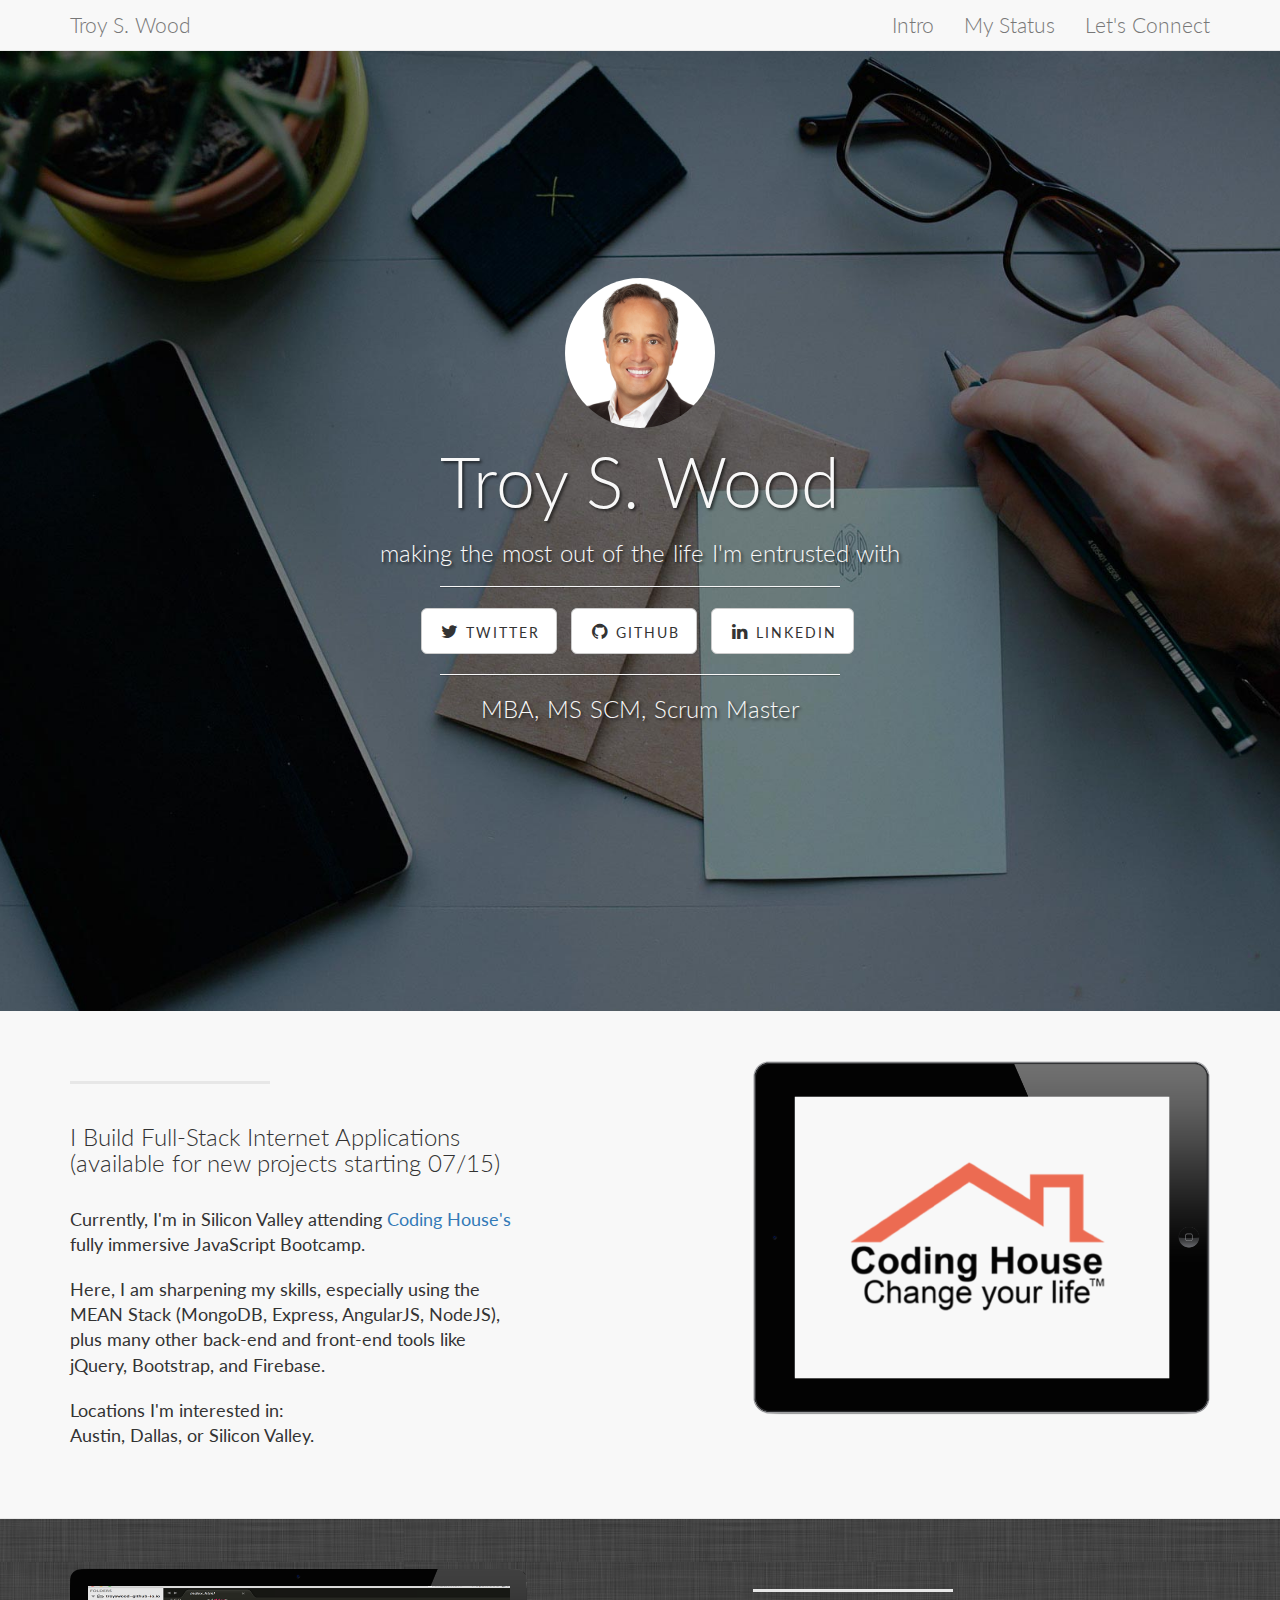
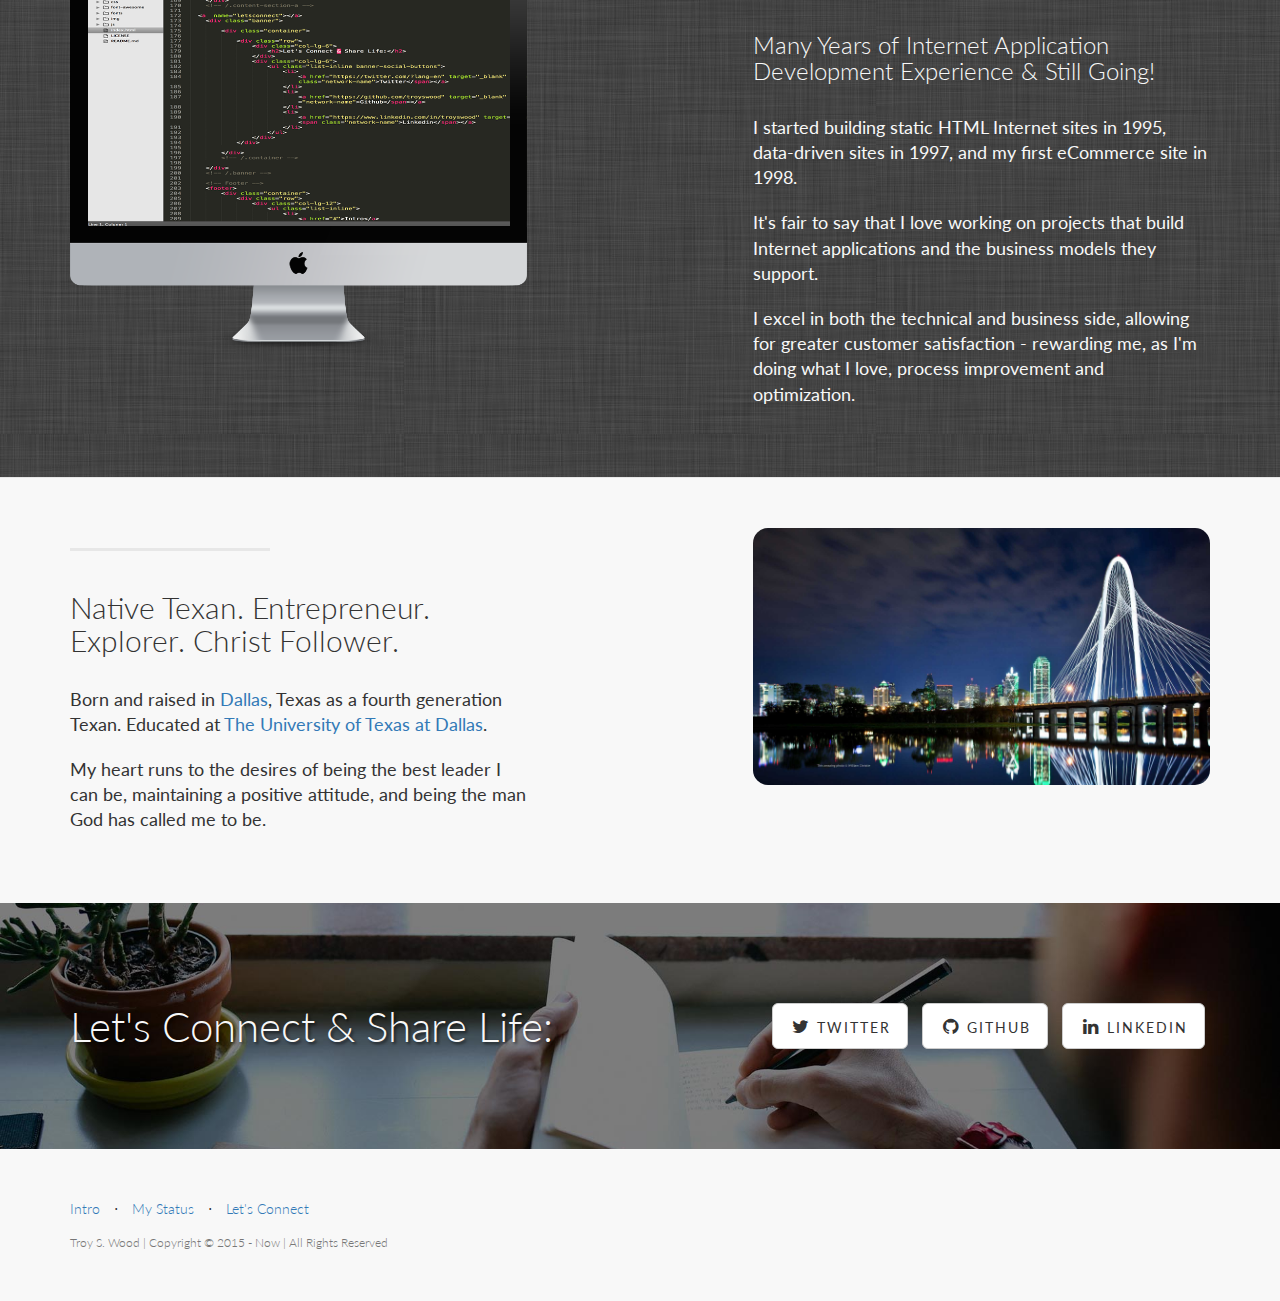
<file: index.html>
<!DOCTYPE html>
<html lang="en">

<head>

    <meta charset="utf-8">
    <meta http-equiv="X-UA-Compatible" content="IE=edge">
    <meta name="viewport" content="width=device-width, initial-scale=1">
    <meta name="description" content="Troy S. Wood's personal Internet site showing his profile information and portfolio of projects. Links to his social media accounts.">
    <meta name="keywords" content="troy s. wood, troyswood, troy wood, mean stack, internet application development, personal profile, javascript, ut dallas, linkedin, github, twitter">
    <meta name="author" content="Troy S. Wood">

    <title>Profile & Projects | Troy S. Wood</title>

    <!-- Bootstrap Core CSS -->
    <link href="css/bootstrap.min.css" rel="stylesheet">

    <!-- Custom CSS -->
    <link href="css/landing-page.css" rel="stylesheet">

    <!-- Custom Fonts -->
    <link href="font-awesome/css/font-awesome.min.css" rel="stylesheet" type="text/css">
    <link href="http://fonts.googleapis.com/css?family=Lato:300,400,700,300italic,400italic,700italic" rel="stylesheet" type="text/css">

    <!-- HTML5 Shim and Respond.js IE8 support of HTML5 elements and media queries -->
    <!-- WARNING: Respond.js doesn't work if you view the page via file:// -->
    <!--[if lt IE 9]>
        <script src="https://oss.maxcdn.com/libs/html5shiv/3.7.0/html5shiv.js"></script>
        <script src="https://oss.maxcdn.com/libs/respond.js/1.4.2/respond.min.js"></script>
    <![endif]-->

</head>

<body>

    <!-- Navigation -->
    <nav class="navbar navbar-default navbar-fixed-top topnav" role="navigation">
        <div class="container topnav">
            <!-- Brand and toggle get grouped for better mobile display -->
            <div class="navbar-header">
                <button type="button" class="navbar-toggle" data-toggle="collapse" data-target="#bs-example-navbar-collapse-1">
                    <span class="sr-only">Toggle navigation</span>
                    <span class="icon-bar"></span>
                    <span class="icon-bar"></span>
                    <span class="icon-bar"></span>
                </button>
                <a class="navbar-brand topnav" href="#">Troy S. Wood</a>
            </div>
            <!-- Collect the nav links, forms, and other content for toggling -->
            <div class="collapse navbar-collapse" id="bs-example-navbar-collapse-1">
                <ul class="nav navbar-nav navbar-right">
                    <li>
                        <a class="navbar-menu-items" href="#intro">Intro</a>
                    </li>
                    <li>
                        <a class="navbar-menu-items" href="#mystatus">My Status</a>
                    </li>
                    <li>
                        <a class="navbar-menu-items" href="#letsconnect">Let's Connect</a>
                    </li>
                </ul>
            </div>
            <!-- /.navbar-collapse -->
        </div>
        <!-- /.container -->
    </nav>


    <!-- Header -->
    <a name="intro"></a>
    <div class="intro-header">
        <div class="container">

            <div class="row">
                <div class="col-lg-12">
                    <div class="intro-message">
                    <img id="img-troy-propic-01" class="img-responsive" src="img/troywood-pro-pic-01.jpg" alt="">                    
                        <h1>Troy S. Wood</h1>
                        <h3 class="text-spacing">making the most out of the life I'm entrusted with</h3>
                        <hr class="intro-divider">                   
                        <ul class="list-inline intro-social-buttons">
                            <li>
                                <a href="https://twitter.com/?lang=en" target="_blank" class="btn btn-default btn-lg"><i class="fa fa-twitter fa-fw"></i> <span class="network-name">Twitter</span></a>
                            </li>
                            <li>
                                <a href="https://github.com/troyswood" target="_blank" class="btn btn-default btn-lg"><i class="fa fa-github fa-fw"></i> <span class="network-name">Github</span></a>
                            </li>
                            <li>
                                <a href="https://www.linkedin.com/in/troyswood" target="_blank" class="btn btn-default btn-lg"><i class="fa fa-linkedin fa-fw"></i> <span class="network-name">Linkedin</span></a>
                            </li>
                        </ul>
                        <hr class="intro-divider">
                        <h3 class="text-spacing">MBA, MS SCM, Scrum Master</h3>                         
                    </div>
                </div>
            </div>

        </div>
        <!-- /.container -->

    </div>
    <!-- /.intro-header -->

    <!-- Page Content -->

  <a  name="mystatus"></a>
    <div class="content-section-a">

        <div class="container">
            <div class="row">
                <div class="col-lg-5 col-sm-6">
                    <hr class="section-heading-spacer">
                    <div class="clearfix"></div>
                    <h3 class="section-heading">I Build Full-Stack Internet Applications<br>(available for new projects starting 07/15)</h3>
                    <p class="lead">Currently, I'm in Silicon Valley attending <a target="_blank" href="http://codinghouse.co/">Coding House's</a> fully immersive JavaScript Bootcamp.</p><p class="lead">Here, I am sharpening my skills, especially using the MEAN Stack (MongoDB, Express, AngularJS, NodeJS), plus many other back-end and front-end tools like jQuery, Bootstrap, and Firebase.</p><p class="lead">Locations I'm interested in:<br>Austin, Dallas, or Silicon Valley.</p>
                </div>
                <div class="col-lg-5 col-lg-offset-2 col-sm-6">
                    <img class="img-responsive" src="img/ipad-ch-logo.png" alt="">
                </div>
            </div>

        </div>
        <!-- /.container -->

    </div>
    <!-- /.content-section-a -->

    <div class="content-section-b">

        <div class="container">

            <div class="row">
                <div class="col-lg-5 col-lg-offset-1 col-sm-push-6  col-sm-6">
                    <hr class="section-heading-spacer">
                    <div class="clearfix"></div>
                    <h3 class="section-heading">Many Years of Internet Application Development Experience & Still Going!</h3>
                    <p class="lead">I started building static HTML Internet sites in 1995, data-driven sites in 1997, and my first eCommerce site in 1998.</p><p class="lead">It's fair to say that I love working on projects that build Internet applications and the business models they support.</p><p class="lead">I excel in both the technical and business side, allowing for greater customer satisfaction - rewarding me, as I'm doing what I love, process improvement and optimization.</p>
                </div>
                <div class="col-lg-5 col-sm-pull-6  col-sm-6">
                    <img class="img-responsive" src="img/imac-withcode.png" alt="">
                </div>
            </div>

        </div>
        <!-- /.container -->

    </div>
    <!-- /.content-section-b -->

    <div class="content-section-a">

        <div class="container">

            <div class="row">
                <div class="col-lg-5 col-sm-6">
                    <hr class="section-heading-spacer">
                    <div class="clearfix"></div>
                    <h2 class="section-heading">Native Texan. Entrepreneur. Explorer. Christ Follower.</h2>
                    <p class="lead">Born and raised in <a target="_blank" href="http://dallascityhall.com">Dallas</a>, Texas as a fourth generation Texan. Educated at <a target="_blank" href="http://www.utdallas.edu">The University of Texas at Dallas</a>.</p><p class="lead">My heart runs to the desires of being the best leader I can be, maintaining a positive attitude, and being the man God has called me to be.</p>
                </div>
                <div class="col-lg-5 col-lg-offset-2 col-sm-6">
                    <!-- <img class="img-responsive" src="img/phones.png" alt=""> -->
                    <img id="img-dallas-01" class="img-responsive" src="img/dallas-03.jpg" alt="">
                </div>
            </div>

        </div>
        <!-- /.container -->

    </div>
    <!-- /.content-section-a -->

  <a  name="letsconnect"></a>
    <div class="banner">

        <div class="container">

            <div class="row">
                <div class="col-lg-6">
                    <h2>Let's Connect & Share Life:</h2>
                </div>
                <div class="col-lg-6">
                    <ul class="list-inline banner-social-buttons">
                        <li>
                            <a href="https://twitter.com/?lang=en" target="_blank" class="btn btn-default btn-lg"><i class="fa fa-twitter fa-fw"></i> <span class="network-name">Twitter</span></a>
                        </li>
                        <li>
                            <a href="https://github.com/troyswood" target="_blank" class="btn btn-default btn-lg"><i class="fa fa-github fa-fw"></i> <span class="network-name">Github</span></a>
                        </li>
                        <li>
                            <a href="https://www.linkedin.com/in/troyswood" target="_blank" class="btn btn-default btn-lg"><i class="fa fa-linkedin fa-fw"></i> <span class="network-name">Linkedin</span></a>
                        </li>
                    </ul>
                </div>
            </div>

        </div>
        <!-- /.container -->

    </div>
    <!-- /.banner -->

    <!-- Footer -->
    <footer>
        <div class="container">
            <div class="row">
                <div class="col-lg-12">
                    <ul class="list-inline">
                        <li>
                            <a href="#">Intro</a>
                        </li>
                        <li class="footer-menu-divider">&sdot;</li>
                        <li>
                            <a href="#mystatus">My Status</a>
                        </li>
                        <li class="footer-menu-divider">&sdot;</li>
                        <li>
                            <a href="#letsconnect">Let's Connect</a>
                        </li>
                    </ul>
                    <p class="copyright text-muted small">Troy S. Wood | Copyright &copy; 2015 - Now | All Rights Reserved</p>
                </div>
            </div>
        </div>
    </footer>

    <!-- jQuery -->
    <script src="js/jquery.js"></script>

    <!-- Bootstrap Core JavaScript -->
    <script src="js/bootstrap.min.js"></script>

    <script>
      (function(i,s,o,g,r,a,m){i['GoogleAnalyticsObject']=r;i[r]=i[r]||function(){
      (i[r].q=i[r].q||[]).push(arguments)},i[r].l=1*new Date();a=s.createElement(o),
      m=s.getElementsByTagName(o)[0];a.async=1;a.src=g;m.parentNode.insertBefore(a,m)
      })(window,document,'script','//www.google-analytics.com/analytics.js','ga');

      ga('create', 'UA-64116426-1', 'auto');
      ga('send', 'pageview');
    </script>

</body>

</html>
</file>
<file: css/landing-page.css>
/*!
 * Start Bootstrap - Landing Page Bootstrap Theme (http://startbootstrap.com)
 * Code licensed under the Apache License v2.0.
 * For details, see http://www.apache.org/licenses/LICENSE-2.0.
 */

body,
html {
    width: 100%;
    height: 100%;
}

body,
h1,
h2,
h3,
h4,
h5,
h6 {
    font-family: "Lato","Helvetica Neue",Helvetica,Arial,sans-serif;
    font-weight: 300;
}

.text-spacing {
    letter-spacing: 0.0px;
    word-spacing: 1.0px;
}

.topnav {
    font-size: 14px; 
}

.lead {
    font-size: 18px;
    font-weight: 400;
}

.intro-header {
    padding-top: 50px; /* If you're making other pages, make sure there is 50px of padding to make sure the navbar doesn't overlap content! */
    padding-bottom: 50px;
    text-align: center;
    color: #f8f8f8;
    background: url(../img/intro-bg.jpg) no-repeat center center;
    background-size: cover;
}

.intro-message {
    position: relative;
    padding-top: 20%;
    padding-bottom: 20%;
}

.intro-message > h1 {
    margin: 0;
    text-shadow: 2px 2px 3px rgba(0,0,0,0.6);
    font-size: 5em;
}

.intro-divider {
    width: 400px;
    border-top: 1px solid #f8f8f8;
    border-bottom: 1px solid rgba(0,0,0,0.2);
}

.intro-message > h3 {
    text-shadow: 2px 2px 3px rgba(0,0,0,0.6);
}

@media(max-width:767px) {
    .intro-message {
        padding-bottom: 15%;
    }

    .intro-message > h1 {
        font-size: 3em;
    }

    ul.intro-social-buttons > li {
        display: block;
        margin-bottom: 20px;
        padding: 0;
    }

    ul.intro-social-buttons > li:last-child {
        margin-bottom: 0;
    }

    .intro-divider {
        width: 100%;
    }
}

.network-name {
    text-transform: uppercase;
    font-size: 14px;
    font-weight: 400;
    letter-spacing: 2px;
}

.content-section-a {
    padding: 50px 0;
    background-color: #f8f8f8;
}

.content-section-b {
    padding: 50px 0;
    border-top: 1px solid #e7e7e7;
    border-bottom: 1px solid #e7e7e7;
    color: #f8f8f8; /* */
    background: url(../img/linentexture.jpg) center center;
}

.section-heading {
    margin-bottom: 30px;
}

.section-heading-spacer {
    float: left;
    width: 200px;
    border-top: 3px solid #e7e7e7;
}

#img-troy-propic-01 {
    margin-left: auto;
    margin-right: auto;    
    margin-bottom: 15px;
    border-radius: 50%;
    height: 150px;
    width: 150px;
}

#img-dallas-01 {
    border-radius: 15px;
}

a.navbar-brand.topnav {
    font-size: 1.5em;
}

.navbar-menu-items {
    font-size: 1.5em;
}

.banner {
    padding: 100px 0;
    color: #f8f8f8;
    background: url(../img/banner-bg.jpg) no-repeat center center; 
    /* background: url(../img/bgwood.jpg) no-repeat center center; */
    background-size: cover;
}

.banner h2 {
    margin: 0;
    text-shadow: 2px 2px 3px rgba(0,0,0,0.6);
    font-size: 3em;
}

.banner ul {
    margin-bottom: 0;
}

.banner-social-buttons {
    float: right;
    margin-top: 0;
}

@media(max-width:1199px) {
    ul.banner-social-buttons {
        float: left;
        margin-top: 15px;
    }
    a.navbar-brand.topnav {
    font-size: 1.0em;
}
}

@media(max-width:767px) {
    .banner h2 {
        margin: 0;
        text-shadow: 2px 2px 3px rgba(0,0,0,0.6);
        font-size: 3em;
    }

    ul.banner-social-buttons > li {
        display: block;
        margin-bottom: 20px;
        padding: 0;
    }

    ul.banner-social-buttons > li:last-child {
        margin-bottom: 0;
    }
    a.navbar-brand.topnav {
    font-size: 1.0em;
}
}

footer {
    padding: 50px 0;
    background-color: #f8f8f8;
}

p.copyright {
    margin: 15px 0 0;
}
</file>
